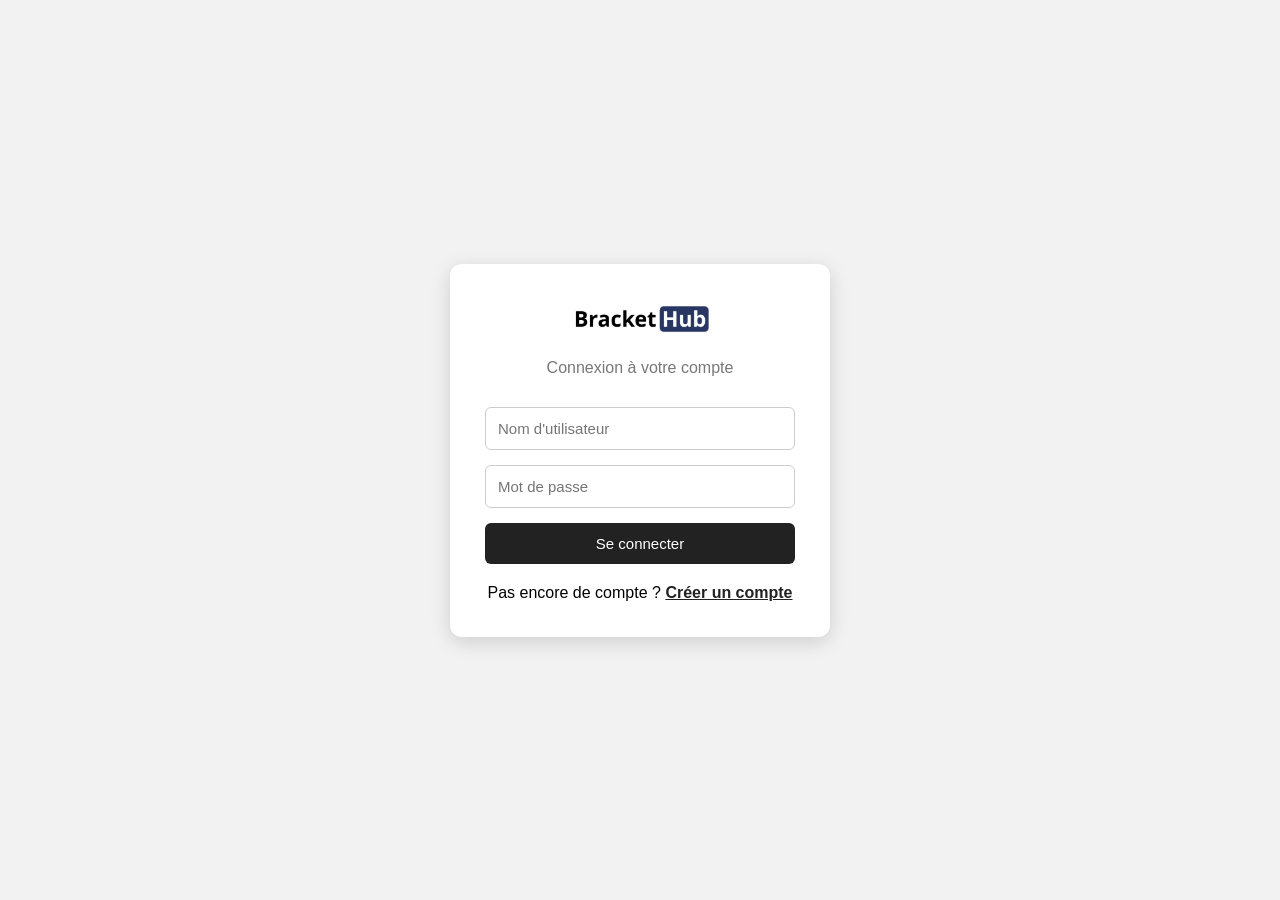
<file: src/main/resources/static/login.html>
<!DOCTYPE html>
<html lang="fr">
<head>
    <meta charset="UTF-8">
    <meta name="viewport" content="width=device-width, initial-scale=1.0">
    <title>BracketHub - Connexion</title>
    <link rel="stylesheet" href="css/login.css">

</head>

<body>
<div class="login-box">

    <img src="brackethublogo.png" style="display: block; height: 40px; width: auto; margin: 0 auto 20px;">

    <p class="subtitle">Connexion à votre compte</p>

    <form id="loginForm">

        <input
                type="text"
                id="username"
                placeholder="Nom d'utilisateur"
                required
        >

        <input
                type="password"
                id="password"
                placeholder="Mot de passe"
                required
        >

        <button type="submit">
            Se connecter
        </button>

    </form>

    <p id="message"></p>

    <div class="register">
        Pas encore de compte ?
        <a href="/register.html">Créer un compte</a>
    </div>

</div>
<script src="js/login.js"></script>
</body>
</html>
</file>
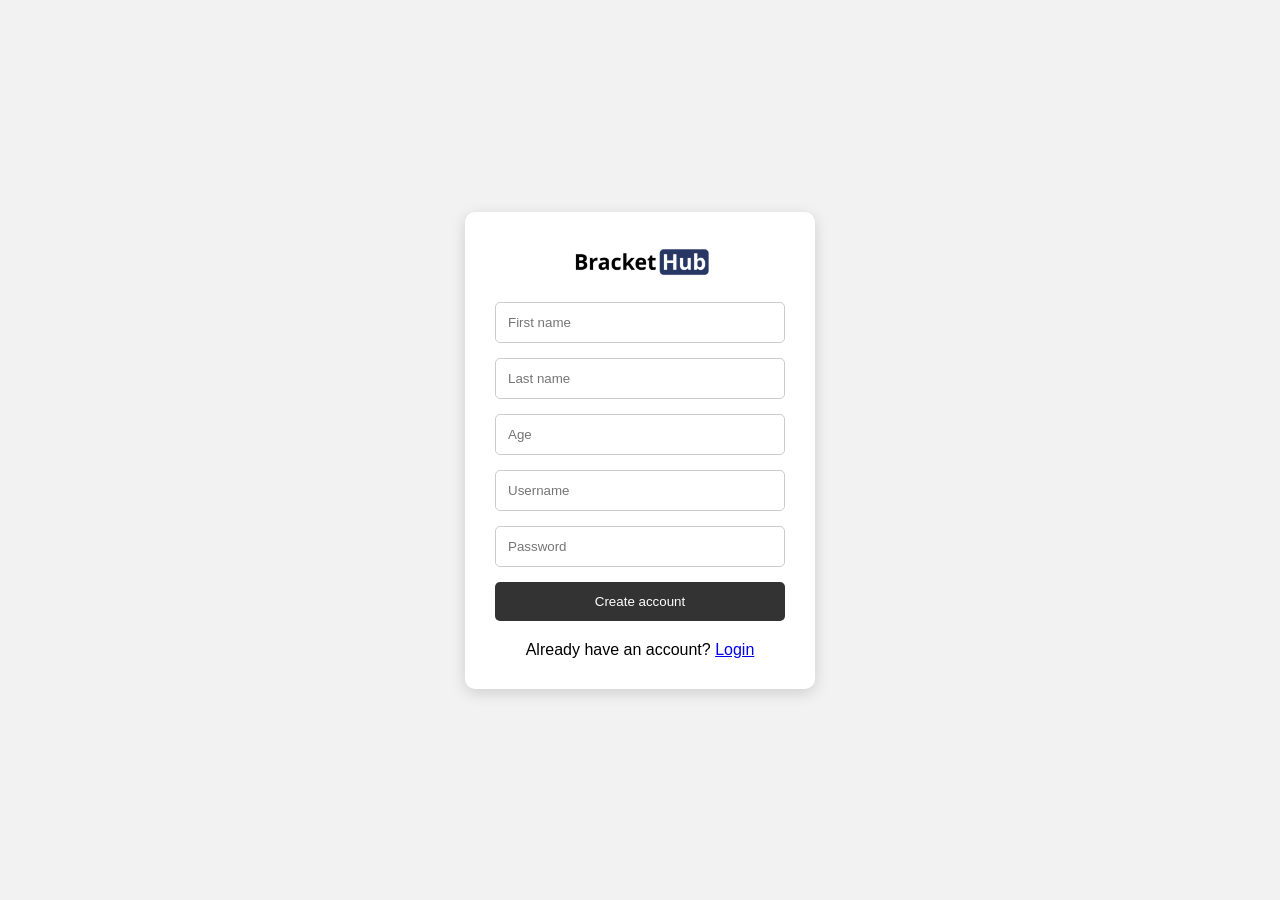
<file: src/main/resources/static/register.html>
<!DOCTYPE html>
<html lang="en">
<head>
    <meta charset="UTF-8">
    <meta name="viewport" content="width=device-width, initial-scale=1.0">

    <title>BracketHub - Register</title>
    <link rel="stylesheet" href="css/register.css">

</head>

<body>

<div class="register-box">

    <img src="brackethublogo.png" style="display: block; height: 40px; width: auto; margin: 0 auto 20px;">

    <form id="registerForm">

        <input
                type="text"
                id="firstName"
                placeholder="First name"
                required
        >

        <input
                type="text"
                id="lastName"
                placeholder="Last name"
                required
        >

        <input
                type="number"
                id="age"
                placeholder="Age"
                min="0"
                required
        >

        <input
                type="text"
                id="username"
                placeholder="Username"
                required
        >

        <input
                type="password"
                id="password"
                placeholder="Password"
                required
        >

        <button type="submit">
            Create account
        </button>

    </form>

    <p id="message"></p>

    <div class="login-link">
        Already have an account?
        <a href="/login.html">Login</a>
    </div>

</div>


<script src="js/register.js"></script>

</body>
</html>
</file>
<file: src/main/resources/static/css/login.css>
* {
    box-sizing: border-box;
}

body {
    margin: 0;
    font-family: Arial, sans-serif;
    background: #f2f2f2;
    display: flex;
    justify-content: center;
    align-items: center;
    min-height: 100vh;
}

.login-box {
    width: 380px;
    background: white;
    padding: 35px;
    border-radius: 12px;
    box-shadow: 0 5px 20px rgba(0, 0, 0, 0.15);
}

h1 {
    text-align: center;
    margin-bottom: 10px;
}

.subtitle {
    text-align: center;
    color: #777;
    margin-bottom: 30px;
}

input {
    width: 100%;
    padding: 12px;
    margin-bottom: 15px;
    border: 1px solid #ccc;
    border-radius: 6px;
    font-size: 15px;
}

button {
    width: 100%;
    padding: 12px;
    border: none;
    border-radius: 6px;
    background: #222;
    color: white;
    font-size: 15px;
    cursor: pointer;
}

button:hover {
    background: #444;
}

#message {
    text-align: center;
    margin-top: 15px;
    color: #d33;
}

.register {
    text-align: center;
    margin-top: 20px;
}

.register a {
    color: #222;
    font-weight: bold;
}
</file>
<file: src/main/resources/static/css/register.css>
* {
    box-sizing: border-box;
}

body {
    margin: 0;
    font-family: Arial, sans-serif;
    background: #f2f2f2;
    display: flex;
    justify-content: center;
    align-items: center;
    min-height: 100vh;
}

.register-box {
    background: white;
    width: 350px;
    padding: 30px;
    border-radius: 10px;
    box-shadow: 0 4px 15px rgba(0, 0, 0, 0.15);
}

h1 {
    text-align: center;
    margin-bottom: 25px;
}

input {
    width: 100%;
    padding: 12px;
    margin-bottom: 15px;
    border: 1px solid #ccc;
    border-radius: 5px;
}

button {
    width: 100%;
    padding: 12px;
    border: none;
    border-radius: 5px;
    background: #333;
    color: white;
    cursor: pointer;
}

button:hover {
    background: #555;
}

#message {
    text-align: center;
    margin-top: 15px;
}

.login-link {
    text-align: center;
    margin-top: 20px;
}
</file>
